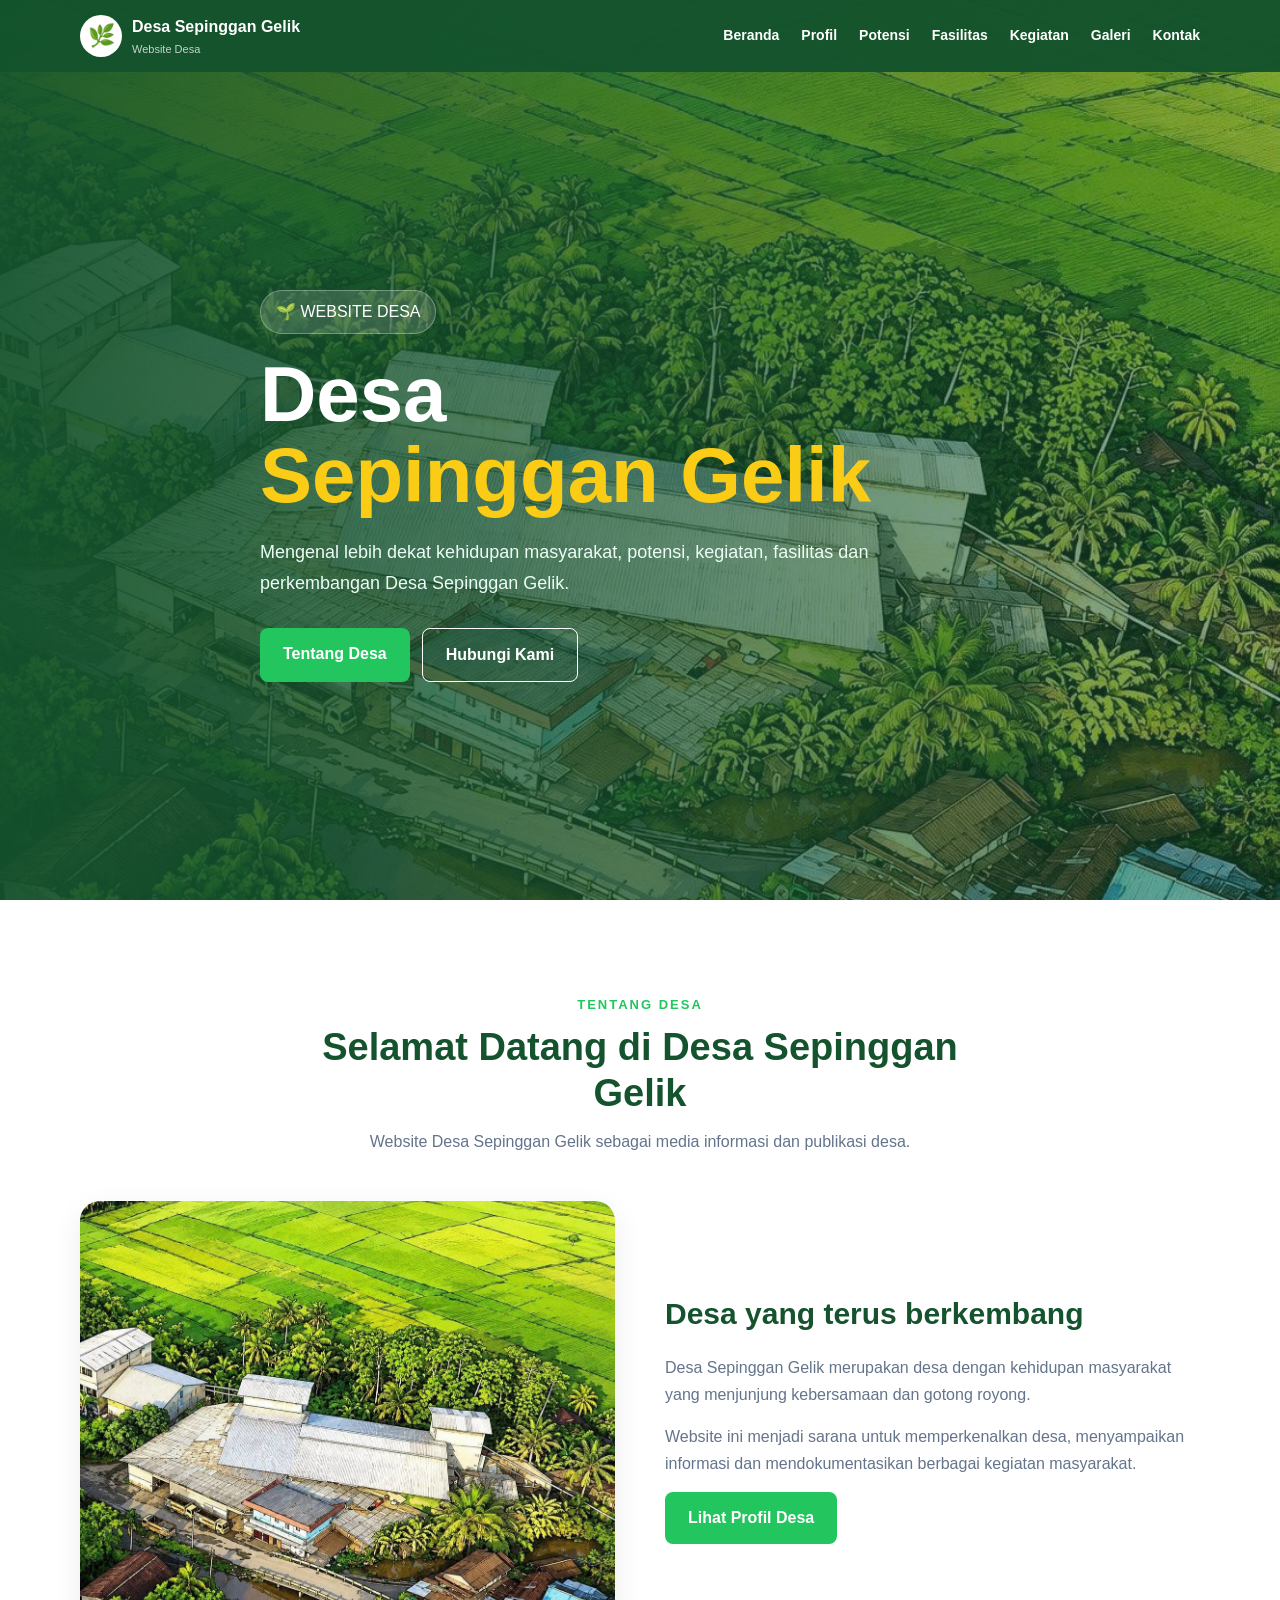
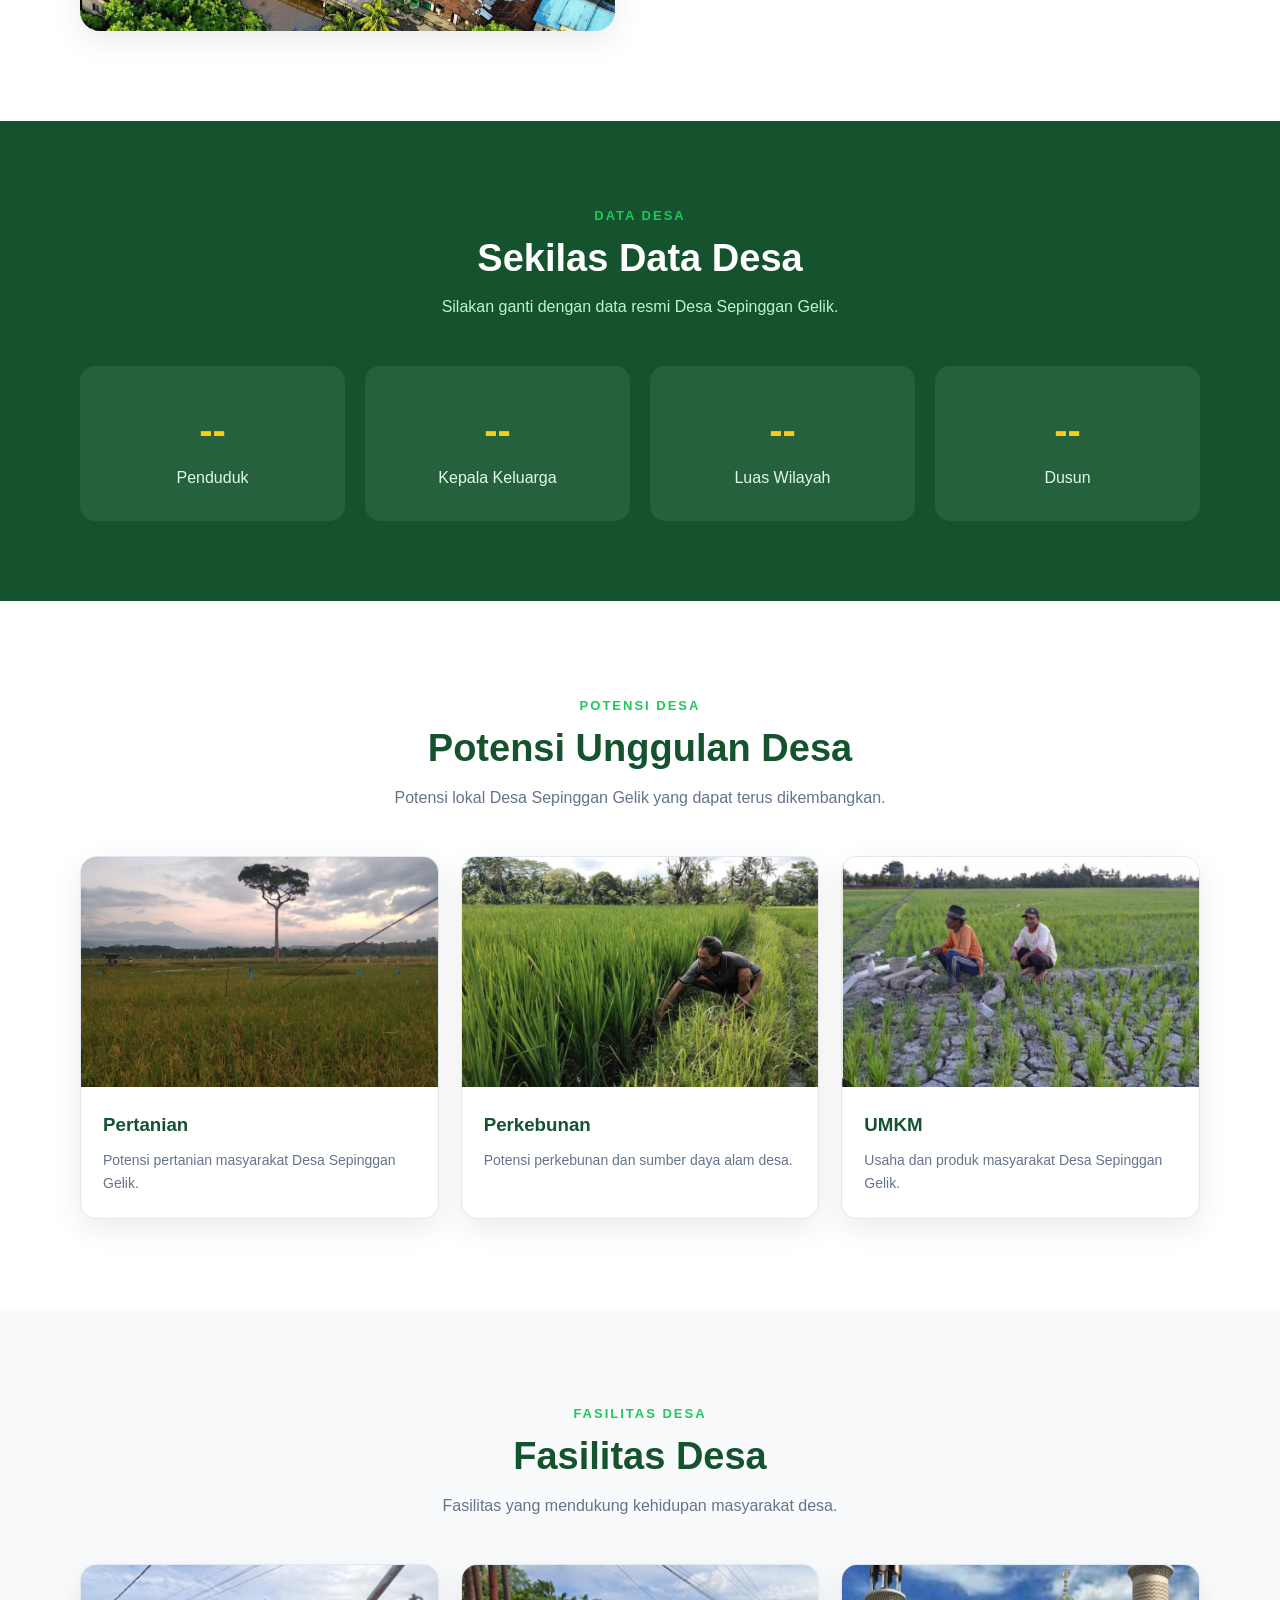
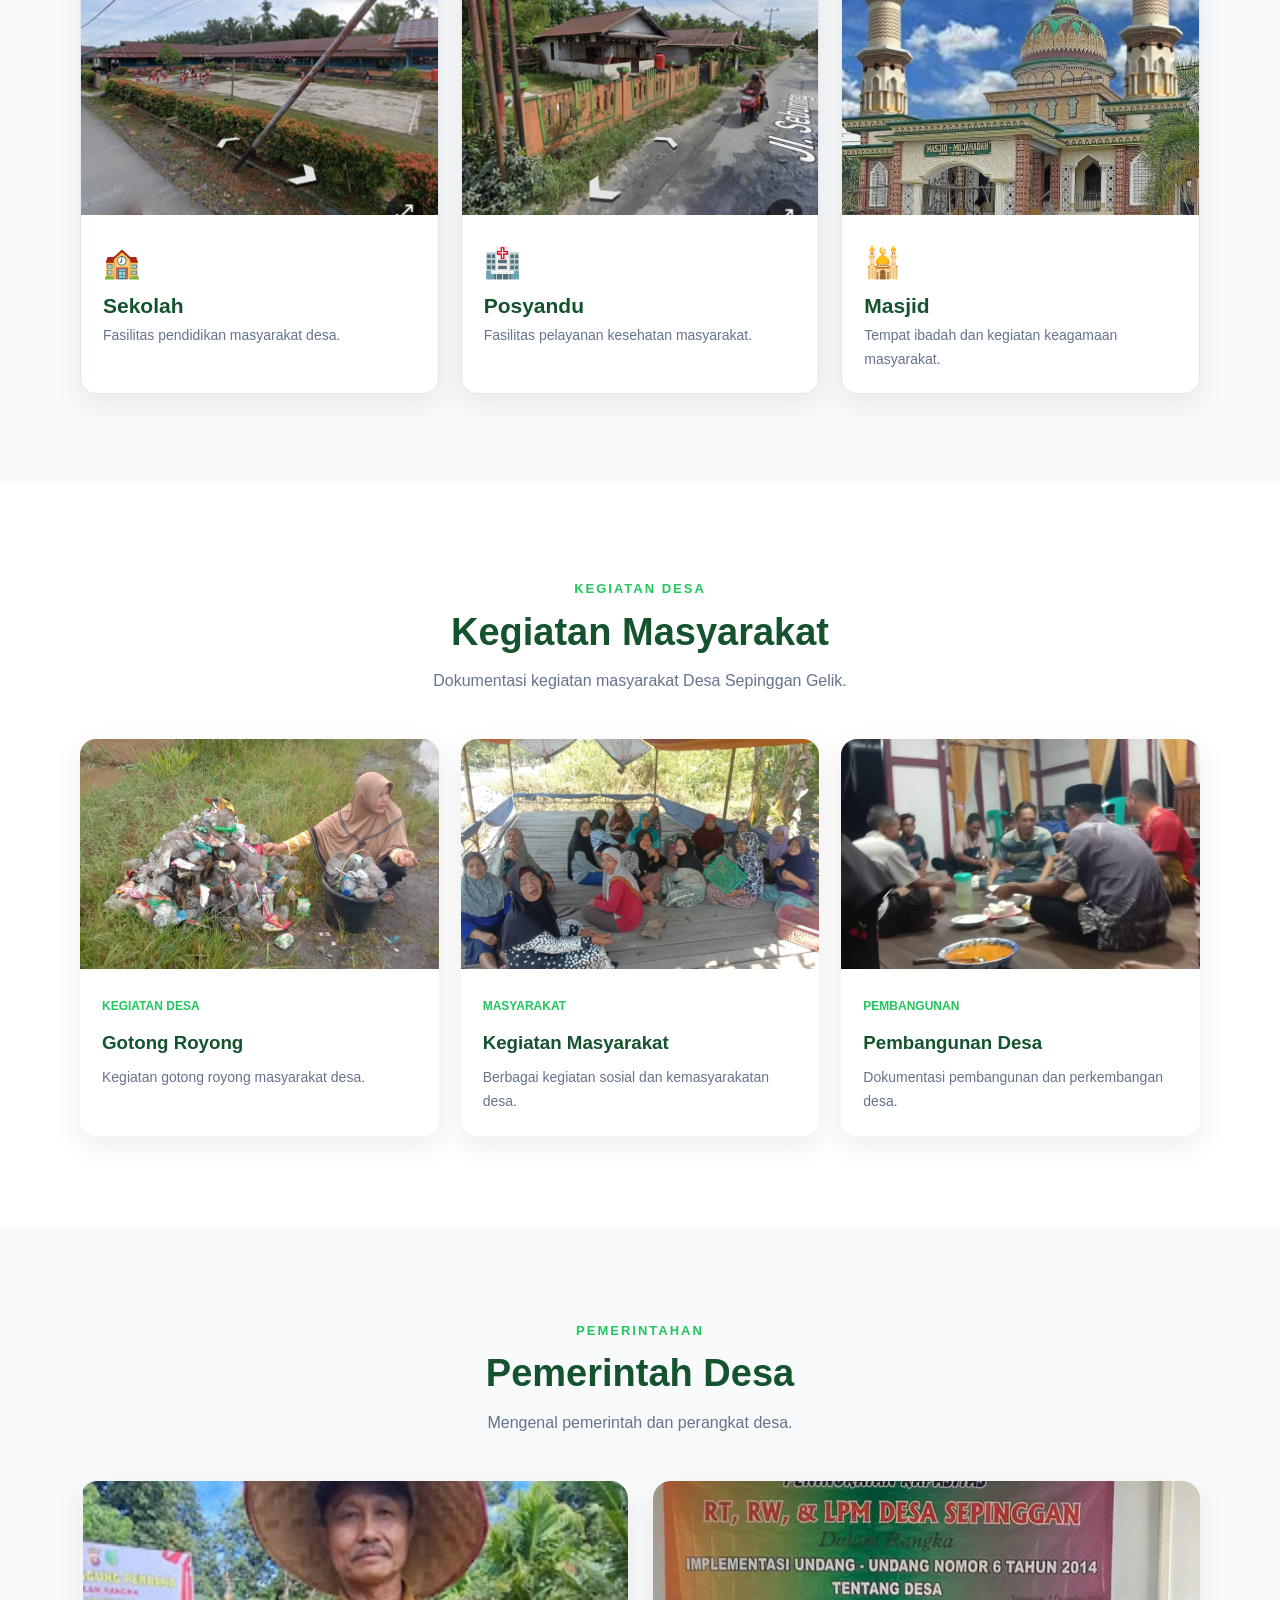
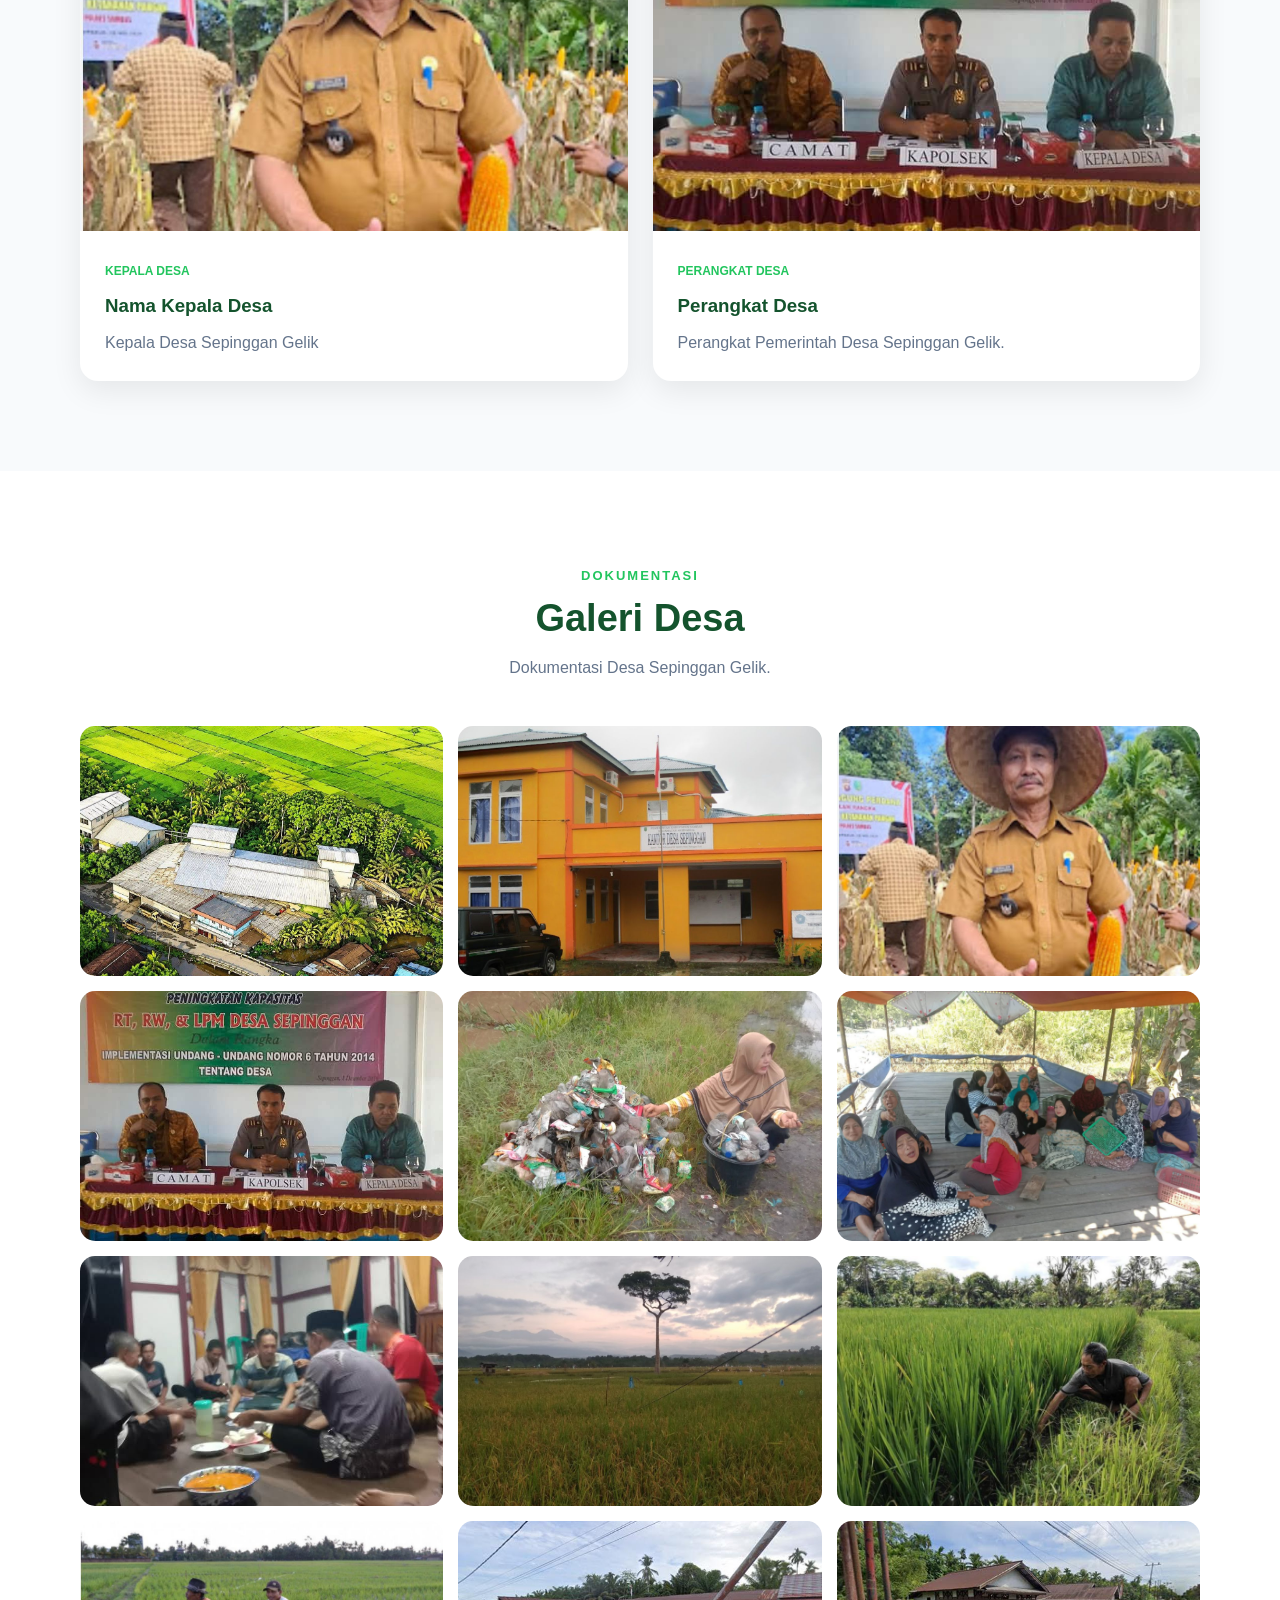
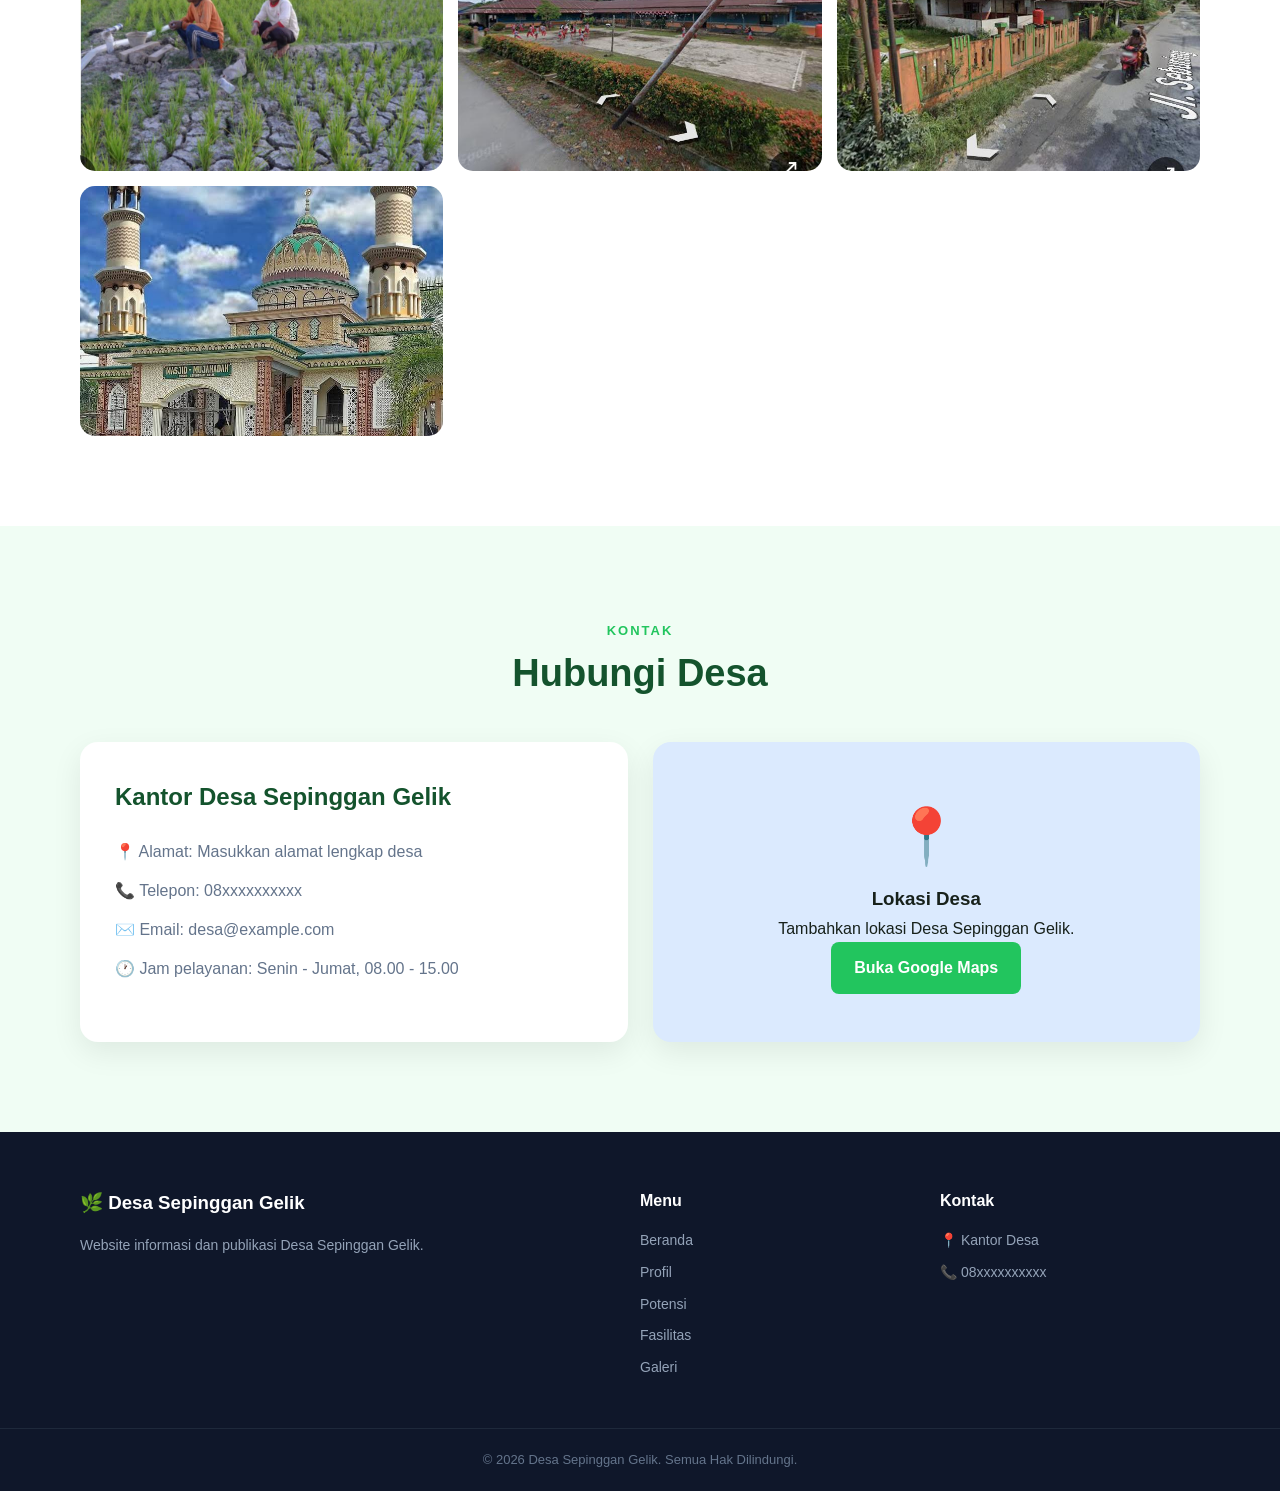
<file: index.html>
<!DOCTYPE html>
<html lang="id">

<head>
    <meta charset="UTF-8">
    <meta name="viewport" content="width=device-width, initial-scale=1.0">

    <title>Desa Sepinggan Gelik</title>

    <meta name="description"
          content="Website resmi Desa Sepinggan Gelik">

    <link rel="stylesheet" href="style.css">
</head>

<body>

<!-- ================================
     NAVBAR
================================ -->

<header class="navbar">

    <div class="container nav-container">

        <a href="index.html" class="logo">

            <div class="logo-icon">
                🌿
            </div>

            <div>
                <strong>Desa Sepinggan Gelik</strong>
                <small>Website Desa</small>
            </div>

        </a>


        <button class="menu-toggle" id="menuToggle">
            ☰
        </button>


        <nav id="navMenu">

            <a href="#beranda">Beranda</a>

            <a href="profil.html">Profil</a>

            <a href="#potensi">Potensi</a>

            <a href="#fasilitas">Fasilitas</a>

            <a href="#kegiatan">Kegiatan</a>

            <a href="#galeri">Galeri</a>

            <a href="#kontak">Kontak</a>

        </nav>

    </div>

</header>



<!-- ================================
     HERO
================================ -->

<section class="hero" id="beranda">

    <div class="hero-overlay"></div>

    <div class="container hero-content">

        <span class="badge">
            🌱 WEBSITE DESA
        </span>


        <h1>
            Desa
            <span>Sepinggan Gelik</span>
        </h1>


        <p>

            Mengenal lebih dekat kehidupan
            masyarakat, potensi, kegiatan,
            fasilitas dan perkembangan
            Desa Sepinggan Gelik.

        </p>


        <div class="hero-buttons">

            <a href="profil.html"
               class="btn btn-primary">

                Tentang Desa

            </a>


            <a href="#kontak"
               class="btn btn-outline">

                Hubungi Kami

            </a>

        </div>

    </div>

</section>



<!-- ================================
     TENTANG DESA
================================ -->

<section class="section">

    <div class="container">

        <div class="section-heading">

            <span>TENTANG DESA</span>

            <h2>
                Selamat Datang di
                Desa Sepinggan Gelik
            </h2>

            <p>
                Website Desa Sepinggan Gelik
                sebagai media informasi dan
                publikasi desa.
            </p>

        </div>


        <div class="two-column">

            <div>

                <img
                    src="desa.jpg"
                    alt="Desa Sepinggan Gelik"
                    class="main-photo"
                >

            </div>


            <div class="text-content">

                <h2>
                    Desa yang terus berkembang
                </h2>


                <p>

                    Desa Sepinggan Gelik merupakan
                    desa dengan kehidupan masyarakat
                    yang menjunjung kebersamaan
                    dan gotong royong.

                </p>


                <p>

                    Website ini menjadi sarana untuk
                    memperkenalkan desa, menyampaikan
                    informasi dan mendokumentasikan
                    berbagai kegiatan masyarakat.

                </p>


                <a
                    href="profil.html"
                    class="btn btn-primary">

                    Lihat Profil Desa

                </a>

            </div>

        </div>

    </div>

</section>



<!-- ================================
     DATA DESA
================================ -->

<section class="stats-section">

    <div class="container">

        <div class="section-heading light">

            <span>DATA DESA</span>

            <h2>
                Sekilas Data Desa
            </h2>

            <p>
                Silakan ganti dengan data
                resmi Desa Sepinggan Gelik.
            </p>

        </div>


        <div class="stats-grid">

            <div class="stat-card">

                <div class="stat-number">
                    --
                </div>

                <p>
                    Penduduk
                </p>

            </div>


            <div class="stat-card">

                <div class="stat-number">
                    --
                </div>

                <p>
                    Kepala Keluarga
                </p>

            </div>


            <div class="stat-card">

                <div class="stat-number">
                    --
                </div>

                <p>
                    Luas Wilayah
                </p>

            </div>


            <div class="stat-card">

                <div class="stat-number">
                    --
                </div>

                <p>
                    Dusun
                </p>

            </div>

        </div>

    </div>

</section>



<!-- ================================
     POTENSI
================================ -->

<section
    class="section"
    id="potensi">

    <div class="container">

        <div class="section-heading">

            <span>POTENSI DESA</span>

            <h2>
                Potensi Unggulan Desa
            </h2>

            <p>
                Potensi lokal Desa Sepinggan Gelik
                yang dapat terus dikembangkan.
            </p>

        </div>


        <div class="photo-cards">


            <div class="photo-card">

                <img
                    src="potensi-1.jpg"
                    alt="Potensi Pertanian"
                >

                <div>

                    <h3>
                        Pertanian
                    </h3>

                    <p>
                        Potensi pertanian masyarakat
                        Desa Sepinggan Gelik.
                    </p>

                </div>

            </div>



            <div class="photo-card">

                <img
                    src="potensi-2.jpg"
                    alt="Potensi Perkebunan"
                >

                <div>

                    <h3>
                        Perkebunan
                    </h3>

                    <p>
                        Potensi perkebunan dan
                        sumber daya alam desa.
                    </p>

                </div>

            </div>



            <div class="photo-card">

                <img
                    src="potensi-3.jpg"
                    alt="UMKM Desa"
                >

                <div>

                    <h3>
                        UMKM
                    </h3>

                    <p>
                        Usaha dan produk masyarakat
                        Desa Sepinggan Gelik.
                    </p>

                </div>

            </div>

        </div>

    </div>

</section>



<!-- ================================
     FASILITAS
================================ -->

<section
    class="section gray-section"
    id="fasilitas">

    <div class="container">

        <div class="section-heading">

            <span>FASILITAS DESA</span>

            <h2>
                Fasilitas Desa
            </h2>

            <p>
                Fasilitas yang mendukung
                kehidupan masyarakat desa.
            </p>

        </div>


        <div class="facility-grid">


            <!-- SEKOLAH -->

            <div class="facility-card">

                <img
                    src="sekolah.jpg"
                    alt="Sekolah Desa Sepinggan Gelik"
                >

                <div class="facility-content">

                    <div class="facility-icon">
                        🏫
                    </div>

                    <h3>
                        Sekolah
                    </h3>

                    <p>
                        Fasilitas pendidikan
                        masyarakat desa.
                    </p>

                </div>

            </div>



            <!-- POSYANDU -->

            <div class="facility-card">

                <img
                    src="posyandu.jpg"
                    alt="Posyandu Desa Sepinggan Gelik"
                >

                <div class="facility-content">

                    <div class="facility-icon">
                        🏥
                    </div>

                    <h3>
                        Posyandu
                    </h3>

                    <p>
                        Fasilitas pelayanan
                        kesehatan masyarakat.
                    </p>

                </div>

            </div>



            <!-- MASJID -->

            <div class="facility-card">

                <img
                    src="masjid.jpg"
                    alt="Masjid Desa Sepinggan Gelik"
                >

                <div class="facility-content">

                    <div class="facility-icon">
                        🕌
                    </div>

                    <h3>
                        Masjid
                    </h3>

                    <p>
                        Tempat ibadah dan kegiatan
                        keagamaan masyarakat.
                    </p>

                </div>

            </div>

        </div>

    </div>

</section>



<!-- ================================
     KEGIATAN
================================ -->

<section
    class="section"
    id="kegiatan">

    <div class="container">

        <div class="section-heading">

            <span>KEGIATAN DESA</span>

            <h2>
                Kegiatan Masyarakat
            </h2>

            <p>
                Dokumentasi kegiatan masyarakat
                Desa Sepinggan Gelik.
            </p>

        </div>


        <div class="news-grid">


            <article class="news-card">

                <img
                    src="kegiatan-1.jpg"
                    alt="Gotong Royong Desa"
                >

                <div class="news-content">

                    <span>
                        KEGIATAN DESA
                    </span>

                    <h3>
                        Gotong Royong
                    </h3>

                    <p>
                        Kegiatan gotong royong
                        masyarakat desa.
                    </p>

                </div>

            </article>



            <article class="news-card">

                <img
                    src="kegiatan-2.jpg"
                    alt="Kegiatan Masyarakat"
                >

                <div class="news-content">

                    <span>
                        MASYARAKAT
                    </span>

                    <h3>
                        Kegiatan Masyarakat
                    </h3>

                    <p>
                        Berbagai kegiatan sosial
                        dan kemasyarakatan desa.
                    </p>

                </div>

            </article>



            <article class="news-card">

                <img
                    src="kegiatan-3.jpg"
                    alt="Pembangunan Desa"
                >

                <div class="news-content">

                    <span>
                        PEMBANGUNAN
                    </span>

                    <h3>
                        Pembangunan Desa
                    </h3>

                    <p>
                        Dokumentasi pembangunan
                        dan perkembangan desa.
                    </p>

                </div>

            </article>

        </div>

    </div>

</section>



<!-- ================================
     PEMERINTAHAN
================================ -->

<section class="section gray-section">

    <div class="container">

        <div class="section-heading">

            <span>PEMERINTAHAN</span>

            <h2>
                Pemerintah Desa
            </h2>

            <p>
                Mengenal pemerintah dan
                perangkat desa.
            </p>

        </div>


        <div class="government-grid">


            <div class="government-card">

                <img
                    src="kepala-desa.jpg"
                    alt="Kepala Desa Sepinggan Gelik"
                >

                <div>

                    <span>
                        KEPALA DESA
                    </span>

                    <h3>
                        Nama Kepala Desa
                    </h3>

                    <p>
                        Kepala Desa Sepinggan Gelik
                    </p>

                </div>

            </div>



            <div class="government-card">

                <img
                    src="perangkat-desa.jpg"
                    alt="Perangkat Desa Sepinggan Gelik"
                >

                <div>

                    <span>
                        PERANGKAT DESA
                    </span>

                    <h3>
                        Perangkat Desa
                    </h3>

                    <p>
                        Perangkat Pemerintah
                        Desa Sepinggan Gelik.
                    </p>

                </div>

            </div>

        </div>

    </div>

</section>



<!-- ================================
     GALERI
================================ -->

<section
    class="section"
    id="galeri">

    <div class="container">

        <div class="section-heading">

            <span>DOKUMENTASI</span>

            <h2>
                Galeri Desa
            </h2>

            <p>
                Dokumentasi Desa Sepinggan Gelik.
            </p>

        </div>


        <div class="gallery-grid">


            <img src="desa.jpg"
                 alt="Desa Sepinggan Gelik">


            <img src="kantor-desa.jpg"
                 alt="Kantor Desa">


            <img src="kepala-desa.jpg"
                 alt="Kepala Desa">


            <img src="perangkat-desa.jpg"
                 alt="Perangkat Desa">


            <img src="kegiatan-1.jpg"
                 alt="Kegiatan Desa">


            <img src="kegiatan-2.jpg"
                 alt="Kegiatan Masyarakat">


            <img src="kegiatan-3.jpg"
                 alt="Pembangunan Desa">


            <img src="potensi-1.jpg"
                 alt="Pertanian">


            <img src="potensi-2.jpg"
                 alt="Perkebunan">


            <img src="potensi-3.jpg"
                 alt="UMKM">


            <img src="sekolah.jpg"
                 alt="Sekolah">


            <img src="posyandu.jpg"
                 alt="Posyandu">


            <img src="masjid.jpg"
                 alt="Masjid">

        </div>

    </div>

</section>



<!-- ================================
     KONTAK
================================ -->

<section
    class="section contact-section"
    id="kontak">

    <div class="container">

        <div class="section-heading">

            <span>KONTAK</span>

            <h2>
                Hubungi Desa
            </h2>

        </div>


        <div class="contact-grid">


            <div class="contact-info">

                <h2>
                    Kantor Desa Sepinggan Gelik
                </h2>

                <p>
                    📍 Alamat:
                    Masukkan alamat lengkap desa
                </p>

                <p>
                    📞 Telepon:
                    08xxxxxxxxxx
                </p>

                <p>
                    ✉️ Email:
                    desa@example.com
                </p>

                <p>
                    🕐 Jam pelayanan:
                    Senin - Jumat,
                    08.00 - 15.00
                </p>

            </div>



            <div class="map-box">

                <div>

                    <div class="map-icon">
                        📍
                    </div>

                    <h3>
                        Lokasi Desa
                    </h3>

                    <p>
                        Tambahkan lokasi Desa
                        Sepinggan Gelik.
                    </p>

                    <a
                        href="https://www.google.com/maps"
                        target="_blank"
                        class="btn btn-primary">

                        Buka Google Maps

                    </a>

                </div>

            </div>

        </div>

    </div>

</section>



<!-- ================================
     FOOTER
================================ -->

<footer>

    <div class="container footer-grid">


        <div>

            <h3>
                🌿 Desa Sepinggan Gelik
            </h3>

            <p>
                Website informasi dan publikasi
                Desa Sepinggan Gelik.
            </p>

        </div>


        <div>

            <h4>
                Menu
            </h4>

            <a href="#beranda">
                Beranda
            </a>

            <a href="profil.html">
                Profil
            </a>

            <a href="#potensi">
                Potensi
            </a>

            <a href="#fasilitas">
                Fasilitas
            </a>

            <a href="#galeri">
                Galeri
            </a>

        </div>


        <div>

            <h4>
                Kontak
            </h4>

            <p>
                📍 Kantor Desa
            </p>

            <p>
                📞 08xxxxxxxxxx
            </p>

        </div>

    </div>


    <div class="copyright">

        ©
        <span id="year"></span>
        Desa Sepinggan Gelik.
        Semua Hak Dilindungi.

    </div>

</footer>



<script src="script.js"></script>

</body>

</html>
</file>
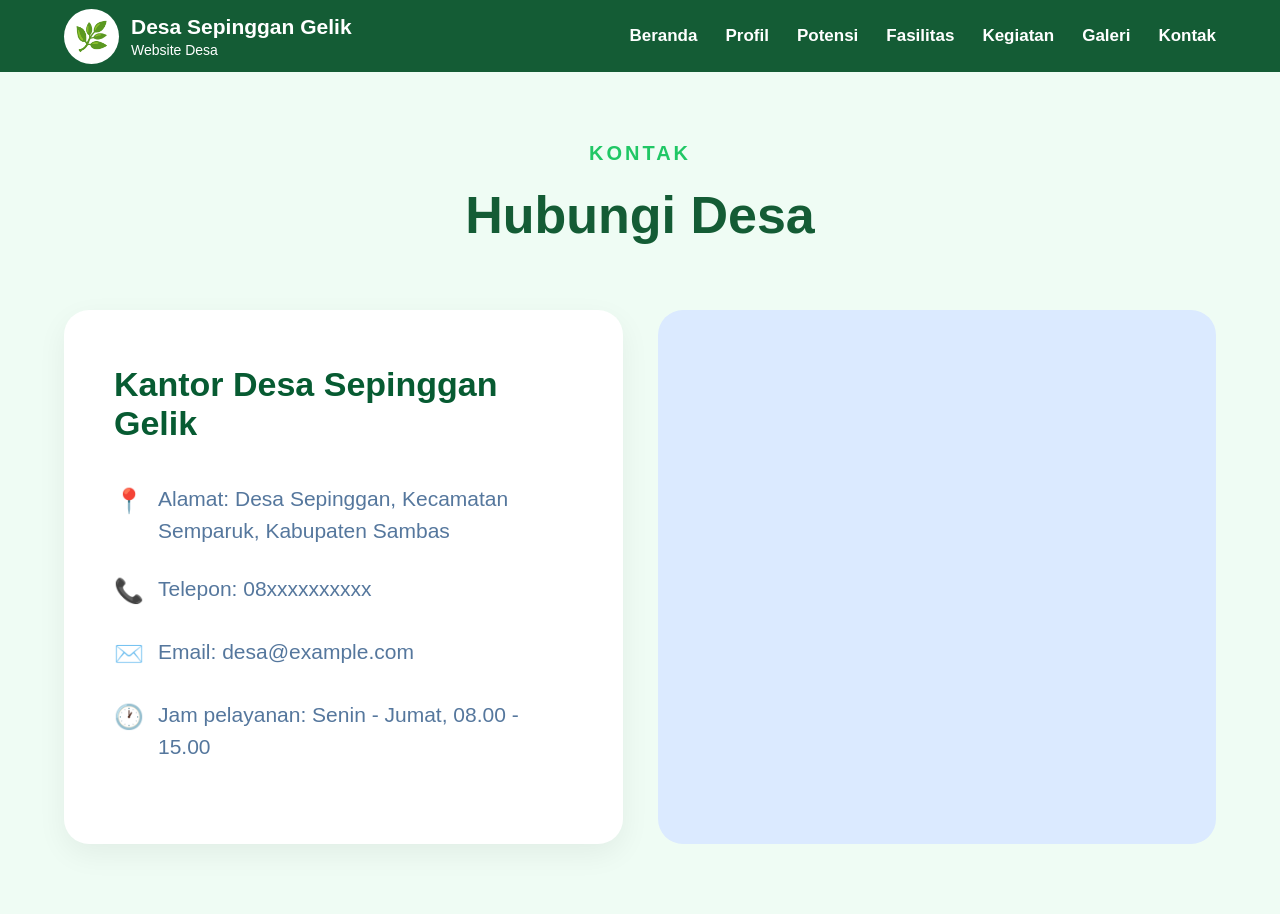
<file: kontak.html>
<!DOCTYPE html>
<html lang="id">
<head>
    <meta charset="UTF-8">
    <meta name="viewport" content="width=device-width, initial-scale=1.0">

    <title>Kontak - Desa Sepinggan Gelik</title>

    <style>
        * {
            margin: 0;
            padding: 0;
            box-sizing: border-box;
        }

        body {
            font-family: Arial, Helvetica, sans-serif;
            background: #effcf4;
            color: #145c35;
            overflow-x: hidden;
        }

        /* ================= NAVBAR ================= */

        .navbar {
            width: 100%;
            height: 72px;
            background: #145c35;
            display: flex;
            align-items: center;
            justify-content: space-between;
            padding: 0 5%;
        }

        .logo {
            display: flex;
            align-items: center;
            gap: 12px;
        }

        .logo-icon {
            width: 55px;
            height: 55px;
            background: white;
            border-radius: 50%;
            display: flex;
            align-items: center;
            justify-content: center;
            font-size: 28px;
        }

        .logo-text h2 {
            color: white;
            font-size: 21px;
        }

        .logo-text p {
            color: white;
            font-size: 14px;
            margin-top: 3px;
        }

        .menu {
            display: flex;
            gap: 28px;
        }

        .menu a {
            color: white;
            text-decoration: none;
            font-size: 17px;
            font-weight: bold;
        }

        .menu a:hover {
            color: #20c765;
        }

        /* ================= KONTAK ================= */

        .contact-section {
            width: 100%;
            padding: 70px 5%;
        }

        .subtitle {
            text-align: center;
            color: #20c765;
            font-size: 20px;
            font-weight: bold;
            letter-spacing: 3px;
            margin-bottom: 20px;
        }

        .title {
            text-align: center;
            color: #145c35;
            font-size: 52px;
            margin-bottom: 65px;
        }

        .contact-wrapper {
            width: 100%;
            max-width: 1400px;
            margin: auto;

            display: grid;
            grid-template-columns: 1fr 1fr;
            gap: 35px;
        }

        /* ================= INFORMASI ================= */

        .contact-card {
            background: white;
            border-radius: 25px;
            padding: 55px 50px;
            box-shadow: 0 10px 30px rgba(0,0,0,0.06);
            min-width: 0;
        }

        .contact-card h2 {
            color: #075b32;
            font-size: 34px;
            margin-bottom: 40px;
        }

        .contact-item {
            display: flex;
            align-items: flex-start;
            gap: 14px;
            margin-bottom: 27px;

            color: #55779d;
            font-size: 21px;
            line-height: 1.5;
        }

        .icon {
            width: 30px;
            flex-shrink: 0;
            font-size: 24px;
        }

        /* ================= GOOGLE MAPS ================= */

        .map-card {
            background: #dbeaff;
            border-radius: 25px;
            min-height: 450px;
            overflow: hidden;
            min-width: 0;
        }

        .map-card iframe {
            width: 100%;
            height: 450px;
            display: block;
            border: 0;
        }

        /* ================= HP ================= */

        @media (max-width: 900px) {

            .navbar {
                height: auto;
                padding: 15px 20px;
                flex-direction: column;
                gap: 15px;
            }

            .menu {
                flex-wrap: wrap;
                justify-content: center;
                gap: 15px;
            }

            .contact-wrapper {
                grid-template-columns: 1fr;
            }

            .title {
                font-size: 40px;
            }

            .contact-card h2 {
                font-size: 28px;
            }
        }

        @media (max-width: 600px) {

            .contact-section {
                padding: 50px 20px;
            }

            .title {
                font-size: 34px;
                margin-bottom: 40px;
            }

            .contact-card {
                padding: 35px 25px;
            }

            .contact-item {
                font-size: 17px;
            }

            .map-card iframe {
                height: 350px;
            }
        }
    </style>
</head>

<body>

    <!-- NAVBAR -->
    <nav class="navbar">

        <div class="logo">

            <div class="logo-icon">
                🌿
            </div>

            <div class="logo-text">
                <h2>Desa Sepinggan Gelik</h2>
                <p>Website Desa</p>
            </div>

        </div>

        <div class="menu">
            <a href="index.html">Beranda</a>
            <a href="profil.html">Profil</a>
            <a href="potensi.html">Potensi</a>
            <a href="fasilitas.html">Fasilitas</a>
            <a href="kegiatan.html">Kegiatan</a>
            <a href="galeri.html">Galeri</a>
            <a href="kontak.html">Kontak</a>
        </div>

    </nav>


    <!-- KONTAK -->
    <section class="contact-section">

        <div class="subtitle">
            KONTAK
        </div>

        <h1 class="title">
            Hubungi Desa
        </h1>


        <div class="contact-wrapper">

            <!-- INFORMASI DESA -->
            <div class="contact-card">

                <h2>
                    Kantor Desa Sepinggan Gelik
                </h2>

                <!-- ALAMAT -->
                <div class="contact-item">
                    <span class="icon">📍</span>
                    <span>
                        Alamat: Desa Sepinggan, Kecamatan Semparuk, Kabupaten Sambas
                    </span>
                </div>

                <!-- TELEPON -->
                <div class="contact-item">
                    <span class="icon">📞</span>
                    <span>
                        Telepon: 08xxxxxxxxxx
                    </span>
                </div>

                <!-- EMAIL -->
                <div class="contact-item">
                    <span class="icon">✉️</span>
                    <span>
                        Email: desa@example.com
                    </span>
                </div>

                <!-- JAM PELAYANAN -->
                <div class="contact-item">
                    <span class="icon">🕐</span>
                    <span>
                        Jam pelayanan: Senin - Jumat, 08.00 - 15.00
                    </span>
                </div>

            </div>


            <!-- GOOGLE MAPS -->
            <div class="map-card">

                <iframe
                    src="https://www.google.com/maps?q=Sepinggan,+Kecamatan+Semparuk,+Kabupaten+Sambas&output=embed"
                    allowfullscreen=""
                    loading="lazy"
                    referrerpolicy="no-referrer-when-downgrade">
                </iframe>

            </div>

        </div>

    </section>

</body>
</html>
</file>
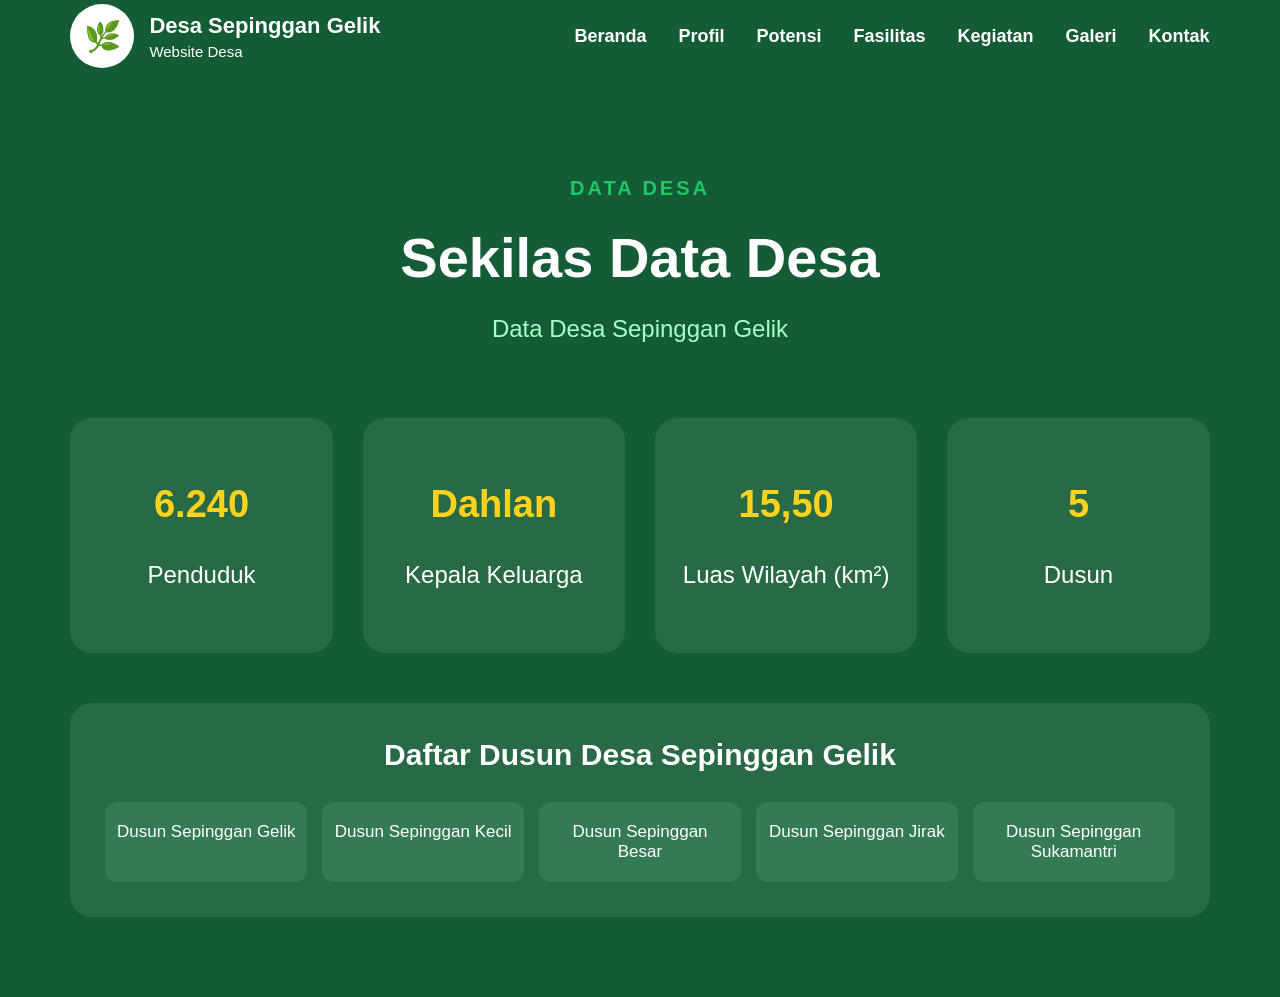
<file: profil.html>
<!DOCTYPE html>
<html lang="id">
<head>
    <meta charset="UTF-8">
    <meta name="viewport" content="width=device-width, initial-scale=1.0">

    <title>Profil Desa Sepinggan Gelik</title>

    <style>
        * {
            margin: 0;
            padding: 0;
            box-sizing: border-box;
        }

        body {
            font-family: Arial, sans-serif;
            background: #145c35;
            color: white;
        }

        /* NAVBAR */
        .navbar {
            height: 72px;
            background: #145c35;
            display: flex;
            align-items: center;
            justify-content: space-between;
            padding: 0 5.5%;
        }

        .logo {
            display: flex;
            align-items: center;
            gap: 15px;
        }

        .logo-icon {
            width: 64px;
            height: 64px;
            background: white;
            border-radius: 50%;
            display: flex;
            align-items: center;
            justify-content: center;
            font-size: 30px;
        }

        .logo-text h2 {
            color: white;
            font-size: 22px;
        }

        .logo-text p {
            color: white;
            font-size: 15px;
            margin-top: 4px;
        }

        .menu {
            display: flex;
            gap: 32px;
        }

        .menu a {
            color: white;
            text-decoration: none;
            font-size: 18px;
            font-weight: bold;
        }

        .menu a:hover {
            color: #20c765;
        }

        /* DATA DESA */
        .data-section {
            min-height: calc(100vh - 72px);
            padding: 105px 5.5% 80px;
            background: #145c35;
        }

        .subtitle {
            text-align: center;
            color: #20c765;
            font-size: 20px;
            font-weight: bold;
            letter-spacing: 3px;
            margin-bottom: 25px;
        }

        .title {
            text-align: center;
            color: white;
            font-size: 56px;
            margin-bottom: 25px;
        }

        .description {
            text-align: center;
            color: #a9ffca;
            font-size: 24px;
            margin-bottom: 75px;
        }

        /* KARTU */
        .data-container {
            display: grid;
            grid-template-columns: repeat(4, 1fr);
            gap: 30px;
        }

        .data-card {
            min-height: 235px;
            background: #286a46;
            border-radius: 22px;

            display: flex;
            flex-direction: column;
            justify-content: center;
            align-items: center;

            text-align: center;
            padding: 30px 20px;
        }

        .data-number {
            color: #ffd21c;
            font-size: 38px;
            font-weight: bold;
            margin-bottom: 35px;
        }

        .data-label {
            color: white;
            font-size: 24px;
        }

        /* DAFTAR DUSUN */
        .dusun-section {
            margin-top: 50px;
            padding: 35px;
            background: #286a46;
            border-radius: 22px;
        }

        .dusun-section h2 {
            text-align: center;
            color: white;
            font-size: 30px;
            margin-bottom: 30px;
        }

        .dusun-list {
            display: grid;
            grid-template-columns: repeat(5, 1fr);
            gap: 15px;
        }

        .dusun-item {
            background: #347b55;
            color: white;
            padding: 20px 10px;
            border-radius: 12px;
            text-align: center;
            font-size: 17px;
        }

        /* RESPONSIVE */
        @media (max-width: 1000px) {
            .data-container {
                grid-template-columns: repeat(2, 1fr);
            }

            .dusun-list {
                grid-template-columns: repeat(2, 1fr);
            }
        }

        @media (max-width: 650px) {
            .navbar {
                height: auto;
                flex-direction: column;
                padding: 15px;
                gap: 15px;
            }

            .menu {
                flex-wrap: wrap;
                justify-content: center;
                gap: 12px;
            }

            .data-section {
                padding: 70px 20px 50px;
            }

            .title {
                font-size: 38px;
            }

            .description {
                font-size: 18px;
            }

            .data-container {
                grid-template-columns: 1fr;
            }

            .dusun-list {
                grid-template-columns: 1fr;
            }
        }
    </style>
</head>

<body>

    <!-- NAVBAR -->
    <nav class="navbar">

        <div class="logo">

            <div class="logo-icon">
                🌿
            </div>

            <div class="logo-text">
                <h2>Desa Sepinggan Gelik</h2>
                <p>Website Desa</p>
            </div>

        </div>

        <div class="menu">
            <a href="index.html">Beranda</a>
            <a href="profil.html">Profil</a>
            <a href="potensi.html">Potensi</a>
            <a href="fasilitas.html">Fasilitas</a>
            <a href="kegiatan.html">Kegiatan</a>
            <a href="galeri.html">Galeri</a>
            <a href="kontak.html">Kontak</a>
        </div>

    </nav>


    <!-- DATA DESA -->
    <section class="data-section">

        <div class="subtitle">
            DATA DESA
        </div>

        <h1 class="title">
            Sekilas Data Desa
        </h1>

        <p class="description">
            Data Desa Sepinggan Gelik
        </p>


        <!-- 4 KARTU DATA -->
        <div class="data-container">

            <!-- PENDUDUK -->
            <div class="data-card">
                <div class="data-number">6.240</div>
                <div class="data-label">Penduduk</div>
            </div>


            <!-- KEPALA KELUARGA -->
            <div class="data-card">
                <div class="data-number">Dahlan</div>
                <div class="data-label">Kepala Keluarga</div>
            </div>


            <!-- LUAS WILAYAH -->
            <div class="data-card">
                <div class="data-number">15,50</div>
                <div class="data-label">Luas Wilayah (km²)</div>
            </div>


            <!-- DUSUN -->
            <div class="data-card">
                <div class="data-number">5</div>
                <div class="data-label">Dusun</div>
            </div>

        </div>


        <!-- DAFTAR DUSUN -->
        <div class="dusun-section">

            <h2>
                Daftar Dusun Desa Sepinggan Gelik
            </h2>

            <div class="dusun-list">

                <div class="dusun-item">
                    Dusun Sepinggan Gelik
                </div>

                <div class="dusun-item">
                    Dusun Sepinggan Kecil
                </div>

                <div class="dusun-item">
                    Dusun Sepinggan Besar
                </div>

                <div class="dusun-item">
                    Dusun Sepinggan Jirak
                </div>

                <div class="dusun-item">
                    Dusun Sepinggan Sukamantri
                </div>

            </div>

        </div>

    </section>

</body>
</html>
</file>
<file: style.css>
* {
    margin: 0;
    padding: 0;
    box-sizing: border-box;
}

html {
    scroll-behavior: smooth;
}

body {
    font-family: Arial, Helvetica, sans-serif;
    color: #17211b;
    line-height: 1.7;
    background: white;
}

a {
    text-decoration: none;
    color: inherit;
}

img {
    display: block;
    max-width: 100%;
}

.container {
    width: min(1120px, 92%);
    margin: auto;
}


/* ================================
   NAVBAR
================================ */

.navbar {
    position: fixed;
    top: 0;
    left: 0;
    width: 100%;
    z-index: 1000;
    background: rgba(20, 83, 45, .97);
}

.nav-container {
    min-height: 72px;
    display: flex;
    align-items: center;
    justify-content: space-between;
}

.logo {
    color: white;
    display: flex;
    align-items: center;
    gap: 10px;
}

.logo-icon {
    width: 42px;
    height: 42px;
    border-radius: 50%;
    background: white;
    color: #166534;
    display: grid;
    place-items: center;
    font-size: 22px;
}

.logo strong {
    display: block;
    font-size: 16px;
}

.logo small {
    display: block;
    font-size: 11px;
    opacity: .75;
}

nav {
    display: flex;
    gap: 22px;
}

nav a {
    color: white;
    font-size: 14px;
    font-weight: bold;
    transition: .3s;
}

nav a:hover {
    color: #facc15;
}

.menu-toggle {
    display: none;
    border: none;
    background: transparent;
    color: white;
    font-size: 28px;
    cursor: pointer;
}


/* ================================
   HERO
================================ */

.hero {
    min-height: 100vh;
    padding-top: 72px;
    display: flex;
    align-items: center;
    position: relative;
    color: white;
    background: url("desa.jpg") center / cover no-repeat;
}

.hero::before {
    content: "";
    position: absolute;
    inset: 0;
    background:
        linear-gradient(
            90deg,
            rgba(20, 83, 45, .94),
            rgba(20, 83, 45, .45)
        );
}

.hero-content {
    position: relative;
    z-index: 2;
    max-width: 760px;
}

.badge {
    display: inline-block;
    padding: 7px 15px;
    border-radius: 50px;
    background: rgba(255,255,255,.15);
    border: 1px solid rgba(255,255,255,.3);
    margin-bottom: 20px;
}

.hero h1 {
    font-size: clamp(45px, 7vw, 78px);
    line-height: 1.05;
    margin-bottom: 20px;
}

.hero h1 span {
    display: block;
    color: #facc15;
}

.hero p {
    font-size: 18px;
    max-width: 650px;
    margin-bottom: 30px;
    color: #ecfdf5;
}

.hero-buttons {
    display: flex;
    gap: 12px;
    flex-wrap: wrap;
}


/* ================================
   BUTTON
================================ */

.btn {
    display: inline-block;
    padding: 12px 23px;
    border-radius: 8px;
    font-weight: bold;
    transition: .3s;
}

.btn-primary {
    color: white;
    background: #22c55e;
}

.btn-primary:hover {
    background: #16a34a;
    transform: translateY(-2px);
}

.btn-outline {
    color: white;
    border: 1px solid white;
}

.btn-outline:hover {
    color: #166534;
    background: white;
}


/* ================================
   SECTION
================================ */

.section {
    padding: 90px 0;
}

.gray-section {
    background: #f8fafc;
}

.section-heading {
    text-align: center;
    max-width: 700px;
    margin: 0 auto 45px;
}

.section-heading span {
    color: #22c55e;
    font-size: 13px;
    font-weight: bold;
    letter-spacing: 2px;
}

.section-heading h2 {
    color: #14532d;
    font-size: 38px;
    line-height: 1.2;
    margin: 8px 0 12px;
}

.section-heading p {
    color: #64748b;
}

.section-heading.light h2 {
    color: white;
}

.section-heading.light p {
    color: #bbf7d0;
}


/* ================================
   TENTANG
================================ */

.two-column {
    display: grid;
    grid-template-columns: 1fr 1fr;
    gap: 50px;
    align-items: center;
}

.main-photo {
    width: 100%;
    height: 430px;
    object-fit: cover;
    border-radius: 20px;
    box-shadow: 0 10px 30px rgba(0,0,0,.08);
}

.text-content h2 {
    color: #14532d;
    font-size: 30px;
    margin-bottom: 15px;
}

.text-content p {
    color: #64748b;
    margin-bottom: 15px;
}


/* ================================
   DATA
================================ */

.stats-section {
    padding: 80px 0;
    background: #14532d;
}

.stats-grid {
    display: grid;
    grid-template-columns: repeat(4, 1fr);
    gap: 20px;
}

.stat-card {
    text-align: center;
    padding: 30px 15px;
    border-radius: 15px;
    background: rgba(255,255,255,.08);
}

.stat-number {
    color: #facc15;
    font-size: 40px;
    font-weight: bold;
}

.stat-card p {
    color: #dcfce7;
}


/* ================================
   POTENSI
================================ */

.photo-cards {
    display: grid;
    grid-template-columns: repeat(3, 1fr);
    gap: 22px;
}

.photo-card {
    overflow: hidden;
    background: white;
    border-radius: 16px;
    box-shadow: 0 10px 30px rgba(0,0,0,.08);
    border: 1px solid #e2e8f0;
    transition: .3s;
}

.photo-card:hover {
    transform: translateY(-5px);
}

.photo-card img {
    width: 100%;
    height: 230px;
    object-fit: cover;
}

.photo-card div {
    padding: 22px;
}

.photo-card h3 {
    color: #14532d;
    margin-bottom: 8px;
}

.photo-card p {
    color: #64748b;
    font-size: 14px;
}


/* ================================
   FASILITAS
================================ */

.facility-grid {
    display: grid;
    grid-template-columns: repeat(3, 1fr);
    gap: 22px;
}

.facility-card {
    overflow: hidden;
    background: white;
    border-radius: 16px;
    box-shadow: 0 10px 30px rgba(0,0,0,.08);
    border: 1px solid #e2e8f0;
    transition: .3s;
}

.facility-card:hover {
    transform: translateY(-7px);
    box-shadow: 0 15px 35px rgba(0,0,0,.12);
}

.facility-card img {
    width: 100%;
    height: 250px;
    object-fit: cover;
}

.facility-content {
    padding: 22px;
}

.facility-icon {
    font-size: 30px;
}

.facility-content h3 {
    color: #14532d;
    font-size: 21px;
}

.facility-content p {
    color: #64748b;
    font-size: 14px;
}


/* ================================
   KEGIATAN
================================ */

.news-grid {
    display: grid;
    grid-template-columns: repeat(3, 1fr);
    gap: 22px;
}

.news-card {
    overflow: hidden;
    background: white;
    border-radius: 16px;
    box-shadow: 0 10px 30px rgba(0,0,0,.08);
}

.news-card img {
    width: 100%;
    height: 230px;
    object-fit: cover;
}

.news-content {
    padding: 22px;
}

.news-content span {
    color: #22c55e;
    font-size: 12px;
    font-weight: bold;
}

.news-content h3 {
    color: #14532d;
    margin: 8px 0;
}

.news-content p {
    color: #64748b;
    font-size: 14px;
}


/* ================================
   PEMERINTAHAN
================================ */

.government-grid {
    display: grid;
    grid-template-columns: 1fr 1fr;
    gap: 25px;
}

.government-card {
    overflow: hidden;
    background: white;
    border-radius: 18px;
    box-shadow: 0 10px 30px rgba(0,0,0,.08);
}

.government-card img {
    width: 100%;
    height: 350px;
    object-fit: cover;
}

.government-card div {
    padding: 25px;
}

.government-card span {
    color: #22c55e;
    font-size: 12px;
    font-weight: bold;
}

.government-card h3 {
    color: #14532d;
    margin: 7px 0;
}

.government-card p {
    color: #64748b;
}


/* ================================
   GALERI
================================ */

.gallery-grid {
    display: grid;
    grid-template-columns: repeat(3, 1fr);
    gap: 15px;
}

.gallery-grid img {
    width: 100%;
    height: 250px;
    object-fit: cover;
    border-radius: 15px;
    transition: .3s;
}

.gallery-grid img:hover {
    transform: scale(1.03);
}


/* ================================
   KONTAK
================================ */

.contact-section {
    background: #f0fdf4;
}

.contact-grid {
    display: grid;
    grid-template-columns: 1fr 1fr;
    gap: 25px;
}

.contact-info,
.map-box {
    background: white;
    border-radius: 18px;
    padding: 35px;
    box-shadow: 0 10px 30px rgba(0,0,0,.08);
}

.contact-info h2 {
    color: #14532d;
    margin-bottom: 20px;
}

.contact-info p {
    color: #64748b;
    margin-bottom: 12px;
}

.map-box {
    min-height: 300px;
    display: grid;
    place-items: center;
    text-align: center;
    background: #dbeafe;
}

.map-icon {
    font-size: 55px;
}


/* ================================
   FOOTER
================================ */

footer {
    padding-top: 55px;
    background: #0f172a;
    color: white;
}

.footer-grid {
    display: grid;
    grid-template-columns: 2fr 1fr 1fr;
    gap: 40px;
    padding-bottom: 40px;
}

footer h3,
footer h4 {
    margin-bottom: 15px;
}

footer p,
footer a {
    display: block;
    color: #94a3b8;
    font-size: 14px;
    margin-bottom: 8px;
}

footer a:hover {
    color: white;
}

.copyright {
    text-align: center;
    padding: 20px;
    border-top: 1px solid #1e293b;
    color: #64748b;
    font-size: 13px;
}


/* ================================
   TABLET
================================ */

@media(max-width: 900px) {

    nav {
        position: absolute;
        top: 72px;
        left: 0;
        width: 100%;
        display: none;
        flex-direction: column;
        padding: 20px 5%;
        background: #14532d;
    }

    nav.show {
        display: flex;
    }

    .menu-toggle {
        display: block;
    }

    .two-column {
        grid-template-columns: 1fr;
    }

    .stats-grid {
        grid-template-columns: 1fr 1fr;
    }

    .photo-cards,
    .news-grid {
        grid-template-columns: 1fr 1fr;
    }

    .facility-grid {
        grid-template-columns: 1fr 1fr;
    }

    .government-grid {
        grid-template-columns: 1fr;
    }

    .contact-grid {
        grid-template-columns: 1fr;
    }

    .gallery-grid {
        grid-template-columns: 1fr 1fr;
    }

    .footer-grid {
        grid-template-columns: 1fr 1fr;
    }
}


/* ================================
   HP
================================ */

@media(max-width: 600px) {

    .section {
        padding: 65px 0;
    }

    .hero h1 {
        font-size: 45px;
    }

    .hero p {
        font-size: 16px;
    }

    .section-heading h2 {
        font-size: 30px;
    }

    .photo-cards,
    .news-grid,
    .facility-grid,
    .stats-grid,
    .gallery-grid,
    .footer-grid {
        grid-template-columns: 1fr;
    }

    .main-photo {
        height: 300px;
    }

    .government-card img {
        height: 280px;
    }

    .hero-buttons {
        flex-direction: column;
        align-items: flex-start;
    }
}
</file>
